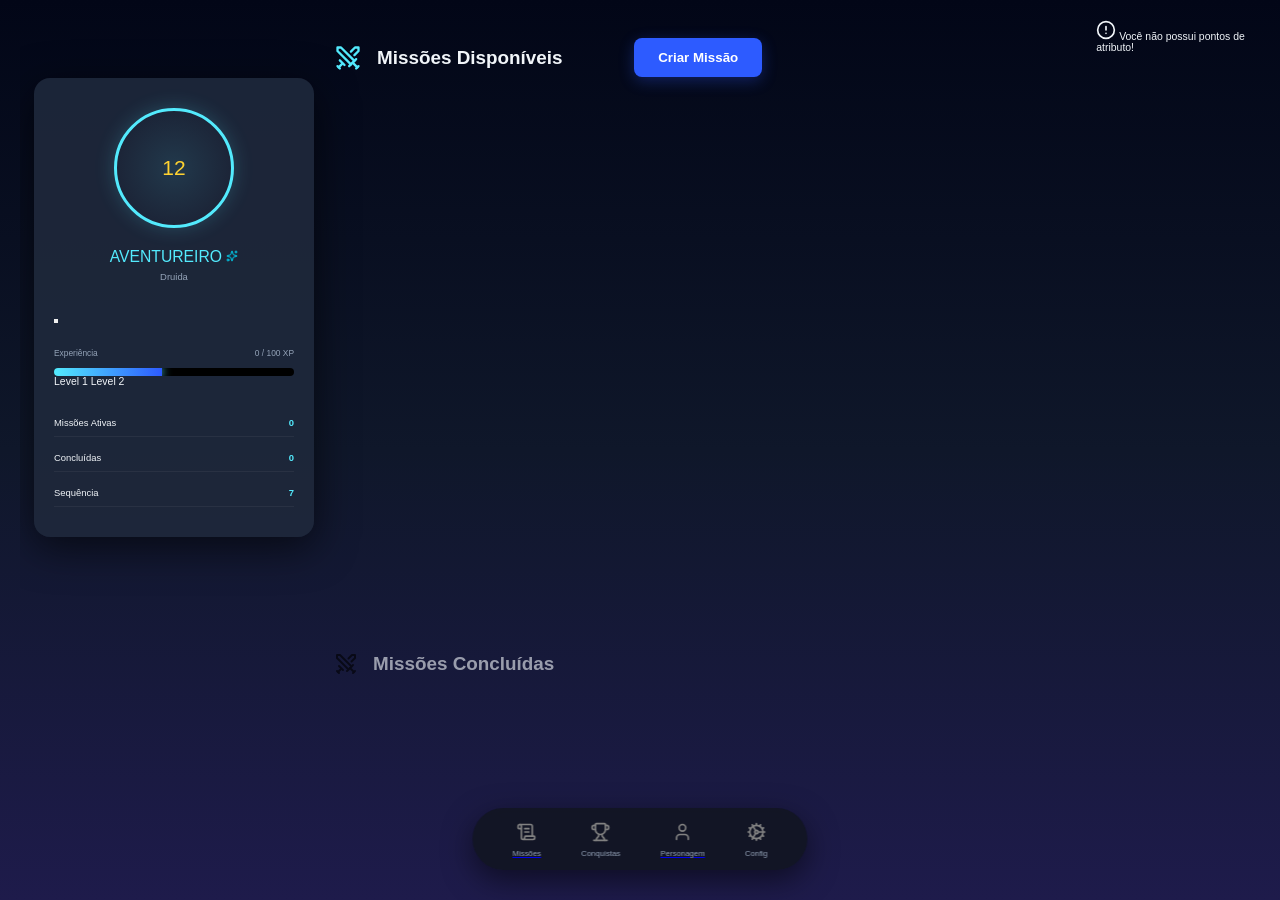
<file: index.html>
<!DOCTYPE html>
<html lang="pt-br" class="darktema">
<head>
    <!--vai carregar o tema escolhido primeiro que tudo -->
    <script>
        (function() {
            const temaSalvo = localStorage.getItem("tema-salvo");
            if (temaSalvo) {
                // Remove qualquer classe de tema e aplica a salva IMEDIATAMENTE
                document.documentElement.classList.remove("darktema", "lighttema");
                document.documentElement.classList.add(temaSalvo);
            }
        })();
    </script>
    <meta charset="UTF-8">
    <meta name="viewport" content="width=device-width, initial-scale=1.0">
    <title>Cultivo do Heroi</title>

    <link rel="stylesheet" href="assets/css/base.css">
    <link rel="stylesheet" href="assets/css/style.css">
    <link rel="stylesheet" href="assets/css/desktop.css">
</head>
<body class="page-transition">
    <div class="container-mobile">

        <!--================
            Seçao do perfil
        =================-->
        <section id="profile-head">
            <div class="profile">
                <div class="conteiner-profile">
                    <div class="circle"> <div class="player-level">12</div> </div>
                    <div class="char-title">
                        <p id="title" class="title-text">Aventureiro <img src="assets/imagens/sparkles.svg" height="12" width="12"></p>
                        <p id="classe" class="classe-text"> Druida</p></div>
                </div>
                <button id="botao-tema" class="mana">
                    <div class="bar1"></div>
                    <div class="bar2"></div>
                    <div class="bar3"></div>
                    <div class="bar4"></div>
                    <div class="bar5"></div>
                </button>
            </div>
            <div class="conteiner-xp">
                <div class="xp-text">
                    <p>Experiência</p>
                    <span class="number-xp">
                        <span id="current-xp" class="current-xp">0</span>
                        <span class="bar">/</span>
                        <span id="xp-required" class="xp-required">100</span>
                        <span>XP</span>
                    </span>
                </div>
                <div class="bar-xp"></div>
                <div class="lvl">
                    <span class="current-lvl">Level 1</span>
                    <span class="next-lvl">Level 2</span>
                </div>
            </div>
            <div class="sequence-quest">
                <div class="active-quest">
                    <p>Missões Ativas</p> <br>
                    <span>3</span>
                </div>
                <div class="quest-completed">
                    <p>Concluídas</p> <br>
                    <span>1</span>
                </div>
                <div class="sequence">
                    <p>Sequência</p> <br>
                    <span>7</span>
                </div>
            </div>
        </section>

        <!--=========================
            Seção da Missoes ativas
        ==========================-->
        <section id="section-missao-ativa" class="section-missao-ativa">
            <div class="current-quest">
                <div class="quest-section">
                    <div class="title-section">
                        <svg xmlns="http://www.w3.org/2000/svg" width="28" height="28" viewBox="0 0 24 24" fill="none" stroke="#53eafd" stroke-width="2" stroke-linecap="round" stroke-linejoin="round" class="lucide lucide-swords-icon lucide-swords"><polyline points="14.5 17.5 3 6 3 3 6 3 17.5 14.5"/><line x1="13" x2="19" y1="19" y2="13"/><line x1="16" x2="20" y1="16" y2="20"/><line x1="19" x2="21" y1="21" y2="19"/><polyline points="14.5 6.5 18 3 21 3 21 6 17.5 9.5"/><line x1="5" x2="9" y1="14" y2="18"/><line x1="7" x2="4" y1="17" y2="20"/><line x1="3" x2="5" y1="19" y2="21"/></svg>
                        <h1> Missões Disponíveis</h1>
                    </div>
                    <div>
                     <button id="form-modal" class="open-modal button-icon" data-modal="modal-1"> <span>Criar Missão</span> </button>
                    </div>
                </div>
                
                <!--==============================
                    Config do Template das missoes
                ===============================-->
                <template id="template-quest">
                    <div class="conteiner-quest">
                        <div class="quest-header">
                            <div class="conteiner-icon"></div>
                            <div class="conteiner-text">
                                <div class="title-quest">
                                    <span class="title-habit">Conquistar a Academia Arcana</span>
                                    <!--  ADICIONE ESTA PARTE NO MENU -->
                                    <div class="quest-actions">
                                        <button class="btn-options" title="Opções">
                                            <img src="assets/imagens/icons-quests/ellipsis-vertical.svg" width="16" height="16">
                                        </button>
                                        <div class="options-menu" style="display: none;">
                                            <button class="menu-item btn-editar"> Editar</button>
                                            <button class="menu-item btn-deletar"> Deletar</button>
                                        </div>
                                    </div>
                                </div>
                            
                                <div class="description-quest">Descrição da missão...</div>
                            
                                <div class="type-title">
                                </div>
                
                                <!-- DIAS DA SEMANA (aparece só para missões semanais) -->
                                <div class="dias-semana-display" style="display: none;">
                                    <p class="progresso-semanal">Progresso Semanal</p>
                                    <div class="barra-progresso-semanal">
                                        <div class="progresso-dias" style="width: 33%"></div>
                                    </div>
                                    <div class="contador-dias">0/0 dias</div>
                                    <div class="dias-marcados">
                                        <!-- O JavaScript vai preencher aqui -->
                                    </div>
                                </div>
                
                                <!-- SUB-QUESTS (aparece só para principais) -->
                                <div class="subquests-display" style="display: none;">
                                    <p class="progresso-subquests">Sub-Missões <span class="contador-subquests">(0/4)</span></p>
                                
                                    <!-- BARRA DE PROGRESSO PARA PRINCIPAIS -->
                                    <div class="barra-progresso-principal">
                                        <div class="progresso-subquests-barra"></div>
                                    </div>
                                    <div class="contador-subquests-barra">0/4 concluídas</div>
                                
                                    <div class="lista-subquests">
                                        <!-- O JavaScript vai preencher aqui -->
                                    </div>
                                </div>
                            </div> 
                        </div> 
                        <div class="quest-footer">
                            <div class="conteiner-type">
                                <div class="rarity-title"><span>Lendario</span></div>
                                <div class="type-title"><span>Principal</span></div>
                            </div>
                            <div class="conteiner-button">
                                <div class="xp-gain">
                                    <svg xmlns="http://www.w3.org/2000/svg" width="16" height="16" fill="#ffd230" class="bi bi-stars"
                                        viewBox="0 0 16 16">
                                        <path
                                            d="M7.657 6.247c.11-.33.576-.33.686 0l.645 1.937a2.89 2.89 0 0 0 1.829 1.828l1.936.645c.33.11.33.576 0 .686l-1.937.645a2.89 2.89 0 0 0-1.828 1.829l-.645 1.936a.361.361 0 0 1-.686 0l-.645-1.937a2.89 2.89 0 0 0-1.828-1.828l-1.937-.645a.361.361 0 0 1 0-.686l1.937-.645a2.89 2.89 0 0 0 1.828-1.828zM3.794 1.148a.217.217 0 0 1 .412 0l.387 1.162c.173.518.579.924 1.097 1.097l1.162.387a.217.217 0 0 1 0 .412l-1.162.387A1.73 1.73 0 0 0 4.593 5.69l-.387 1.162a.217.217 0 0 1-.412 0L3.407 5.69A1.73 1.73 0 0 0 2.31 4.593l-1.162-.387a.217.217 0 0 1 0-.412l1.162-.387A1.73 1.73 0 0 0 3.407 2.31zM10.863.099a.145.145 0 0 1 .274 0l.258.774c.115.346.386.617.732.732l.774.258a.145.145 0 0 1 0 .274l-.774.258a1.16 1.16 0 0 0-.732.732l-.258.774a.145.145 0 0 1-.274 0l-.258-.774a1.16 1.16 0 0 0-.732-.732L9.1 2.137a.145.145 0 0 1 0-.274l.774-.258c.346-.115.617-.386.732-.732z" />
                                    </svg>
                                    <span class="xp-number">+ 500</span>
                                </div>
                                <button class="quest-concluida"></button>
                            </div>
                        </div>
                    </div>
                </template>
                
            </div>

        </section>

        <!--=========================
            Seção da Missoes concluidas
        ==========================-->
         <section id="section-missao-concluida" class="section-missao-concluida">
             <div class="current-quest">
                <div class="quest-section">
                    <div class="title-section">
                        <img src="assets/imagens/swords.svg" alt="">
                        <h1> Missões Concluídas</h1>
                    </div>
                </div>
                     </div>
         </section>

         
        <!--=============
                MENU
        ==============-->
        <nav class="menu">
            <div>
                <a href="index.html"><button id="pag-quest" class=" pag-icon"><img src="assets/imagens/icons-menu/scroll-text.svg" height="24" width="24">Missões</button></a>
            </div>
            <div >
                <button id="pag-conquistas" class=" pag-icon"><img src="assets/imagens/icons-menu/trophy.svg" height="24" width="24">Conquistas</button>
            </div>
            <div>
                <a href="personagem.html"><button id="pag-personagem" class=" pag-icon"><img src="assets/imagens/icons-menu/user.svg" height="24" width="24">Personagem</button></a>
            </div>
            <div> 
                <button id="pag-config" class=" pag-icon"><img src="assets/imagens/icons-menu/cog.svg" height="24" width="24">Config</button>
            </div>
        </nav>
        

        
        <!--========================
         Modal da criação de missoes
        =========================-->
        <dialog id="modal-1" class="modal">
            <div class="new-quest">
                <h1>Nova Missão</h1>
                <button  class="close-modal" data-close="modal-1"></button>
            </div>
        
            <form method="post" class="form">
                <!-- TÍTULO E DESCRIÇÃO -->
                <label>
                    <p>Título da Missão</p>
                    <input type="text" id="titulo" name="titulo" placeholder="Ex: Treinar na Academia" required>
                </label>
        
                <label>
                    <p>Descrição</p>
                    <textarea id="titulo" name="descricao" placeholder="Detalhe sua Missão"></textarea>
                </label>
        
                <!-- CATEGORIA -->
                <div class="categoria-group">
                    <p>Categoria</p>
                    <div class="tipo-options">
                        <label class="tipo-card">
                            <input type="radio" id="diaria" name="tipo" value="Diaria" checked>
                            <span class="card-content">Diária</span>
                        </label>
                        <label class="tipo-card">
                            <input type="radio" id="semanal" name="tipo" value="Semanal">
                            <span class="card-content">Semanal</span>
                        </label>
                        <label class="tipo-card">
                            <input type="radio" id="principal" name="tipo" value="Principal">
                            <span class="card-content">Principal</span>
                        </label>
                    </div>
                </div>
        
                <!-- SISTEMA DE DIFICULDADE (MANTENDO O MEU CSS (POR ENQUANTO)) -->
                <div class="categoria-group dificuldade-group">
                    <p>Nível de Desafio</p>
                    <div class="tipo-options">
        
                        <label class="tipo-card">
                            <input type="radio" name="dificuldade" value="novato" checked>
                            <span class="card-content">
                                <strong>Casual </strong>
                                <small>Faltas: 3/semana</small>
                            </span>
                        </label>
        
                        <label class="tipo-card">
                            <input type="radio" name="dificuldade" value="expert">
                            <span class="card-content">
                                <strong>Focado</strong>
                                <small>Faltas: 1/semana</small>
                            </span>
                        </label>
        
                        <label class="tipo-card">
                            <input type="radio" name="dificuldade" value="mestre">
                            <span class="card-content">
                                <strong>Intenso</strong>
                                <small>Faltas: 0/semana</small>
                            </span>
                        </label>
                    </div>
                </div>
        
                <!-- DIAS DA SEMANA (APARECE SÓ PARA SEMANAL) -->
                <div class="categoria-group dias-semana-group" style="display: none;">
                    <p>Dias da Semana</p>
                    <div class="dias-options">
                        <label class="dia-checkbox">
                            <input type="checkbox" name="dias" value="seg">
                            <span class="dia-label">Seg</span>
                        </label>
                        <label class="dia-checkbox">
                            <input type="checkbox" name="dias" value="ter">
                            <span class="dia-label">Ter</span>
                        </label>
                        <label class="dia-checkbox">
                            <input type="checkbox" name="dias" value="qua">
                            <span class="dia-label">Qua</span>
                        </label>
                        <label class="dia-checkbox">
                            <input type="checkbox" name="dias" value="qui">
                            <span class="dia-label">Qui</span>
                        </label>
                        <label class="dia-checkbox">
                            <input type="checkbox" name="dias" value="sex">
                            <span class="dia-label">Sex</span>
                        </label>
                        <label class="dia-checkbox">
                            <input type="checkbox" name="dias" value="sab">
                            <span class="dia-label">Sáb</span>
                        </label>
                        <label class="dia-checkbox">
                            <input type="checkbox" name="dias" value="dom">
                            <span class="dia-label">Dom</span>
                        </label>
                    </div>
                </div>
        
                <!-- SUB-QUESTS (APARECE SÓ PARA PRINCIPAL) -->
                <div class="categoria-group subquests-group" style="display: none;">
                    <p>Sub-Missões</p>

                     <!--MODO DE CONCLUSÃO -->
                    <div class="modo-subquests-group">
                        <p>Modo de Conclusão</p>
                        <div class="modo-options">
                            <label class="modo-option">
                                <input type="radio" name="modoSubquests" value="livre" checked>
                                <span class="modo-label">
                                    <strong>Livre</strong>
                                    <small>Concluir sub-missões em qualquer ordem</small>
                                </span>
                            </label>
                            <label class="modo-option">
                                <input type="radio" name="modoSubquests" value="sequencial">
                                <span class="modo-label">
                                    <strong>Sequencial</strong>
                                    <small>Precisa concluir na ordem criada</small>
                                </span>
                            </label>
                        </div>
                    </div>
                    <div class="subquests-list">
                        <!-- ÁREA DINÂMICA - JS VAI ADICIONAR AQUI -->
                    </div>
                    <button type="button" class="add-subquest">+ Adicionar Sub-Missão</button>
                </div>
        
                <button type="submit" name="criar-missao">Criar Missão</button>
            </form>
        </dialog>


    </div><!-- Fim do conteiner Mobile-->

     <!--============================
        AVISOS E MENSAGENS DE ERROS
    ================================-->
    <div id="custom-alert" class="alerta-toast">
        <div class="alerta-content">
            <svg xmlns="http://www.w3.org/2000/svg" width="20" height="20" viewBox="0 0 24 24" fill="none"
                stroke="currentColor" stroke-width="2" stroke-linecap="round" stroke-linejoin="round">
                <circle cx="12" cy="12" r="10" />
                <line x1="12" y1="8" x2="12" y2="12" />
                <line x1="12" y1="16" x2="12.01" y2="16" />
            </svg>
            <span id="alerta-mensagem">Você não possui pontos de atributo!</span>
        </div>
        <div class="alerta-progresso"></div>
    </div>

    <!-- JAVA SCRIPT-->
    <script src="assets/js/jogador.js"></script>    
    <script src="assets/js/script.js"></script>
    <script src="assets/js/ui.js"></script>
    <script src="assets/js/pageTransition.js"></script>
</body>
</html>
</file>
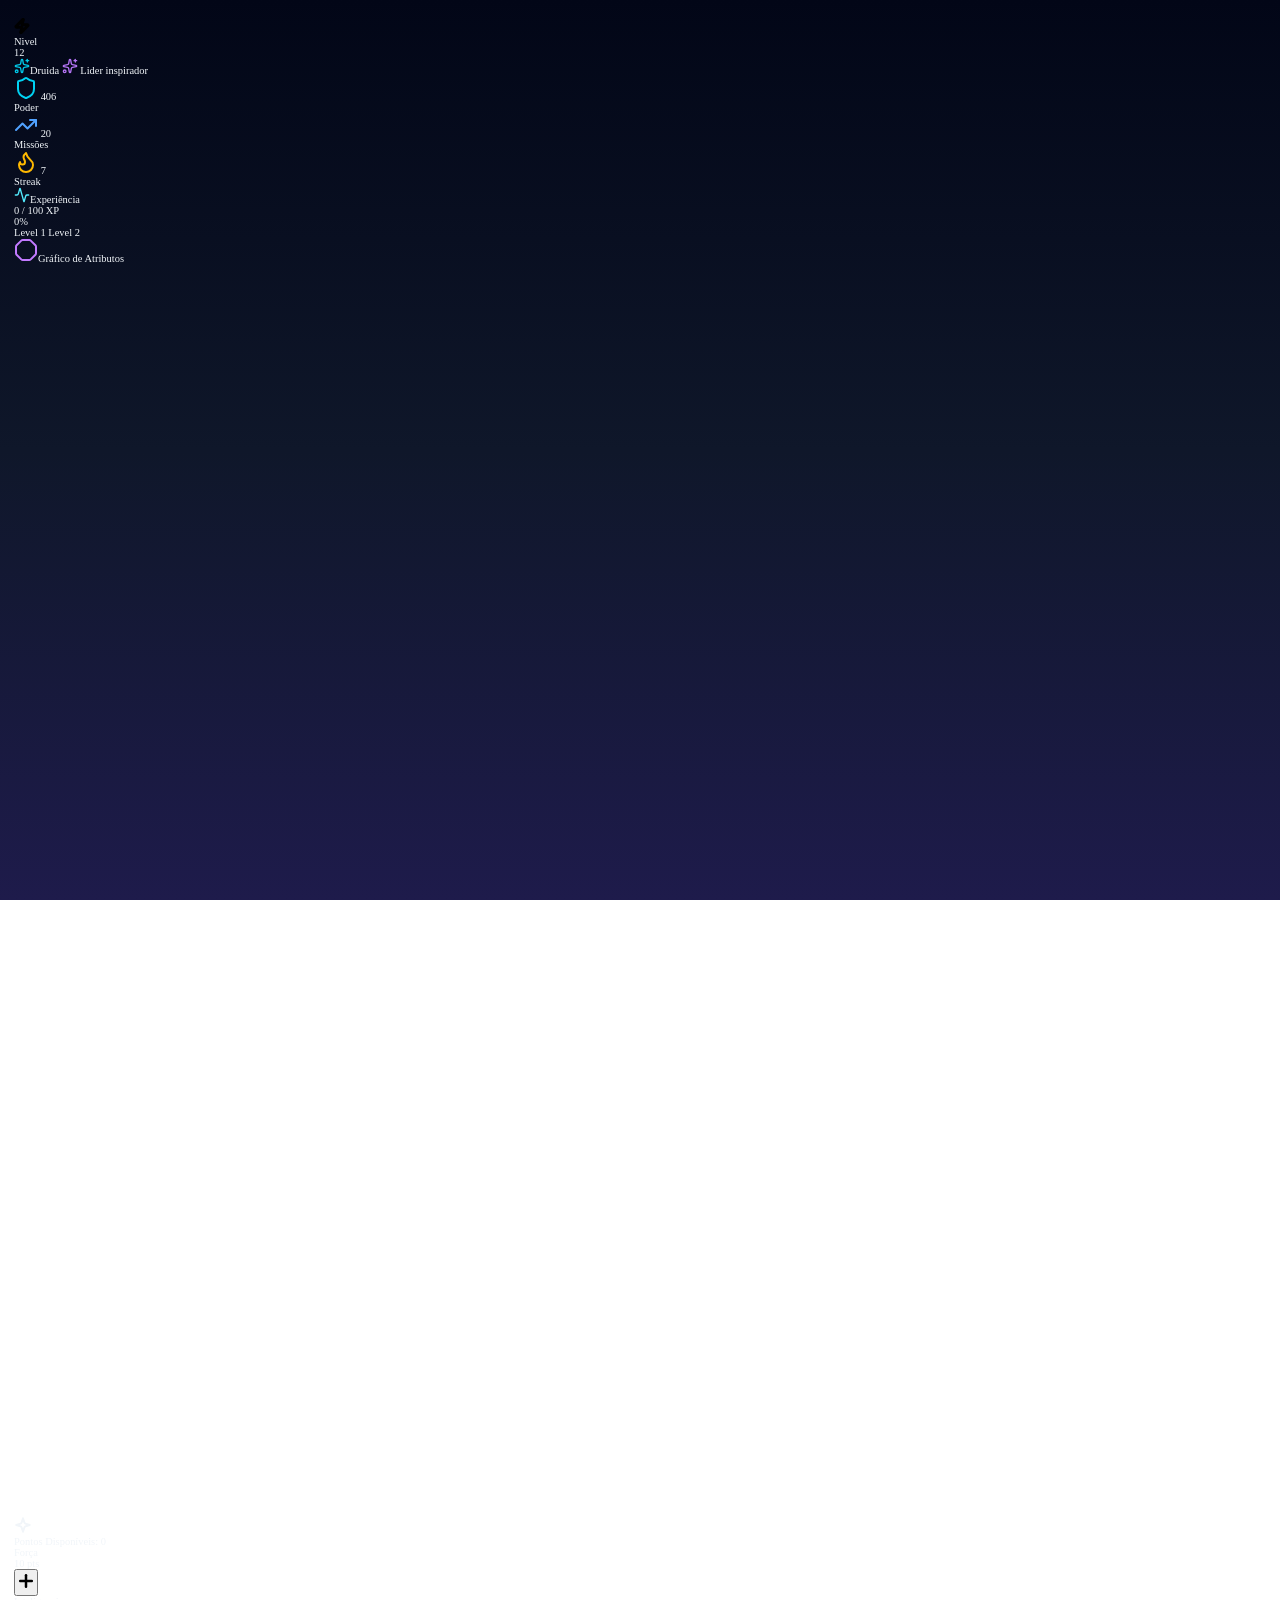
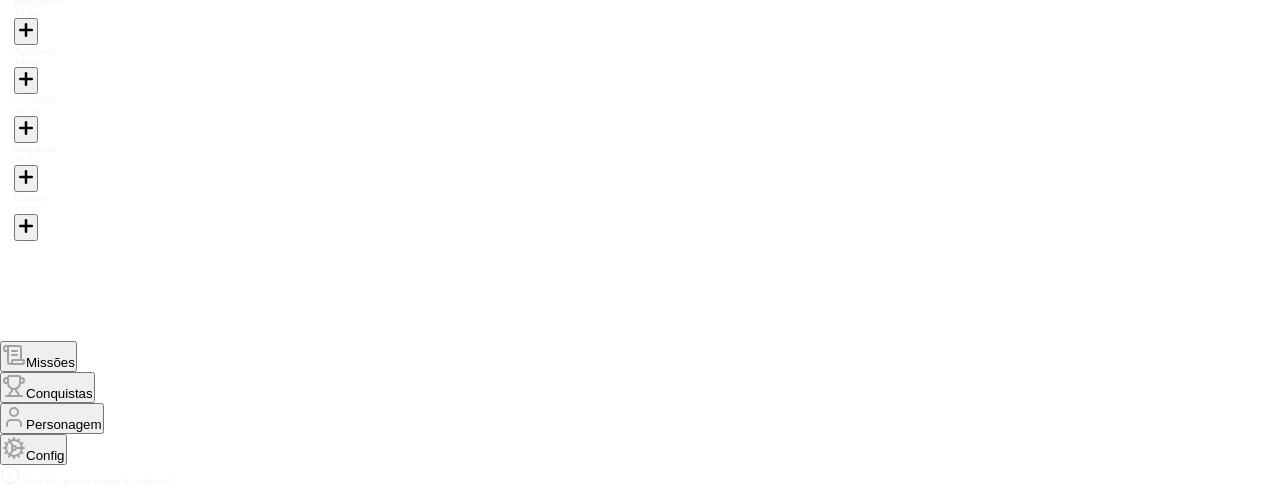
<file: personagem.html>
<!DOCTYPE html>
<html lang="pt-br" class="darktema">

<head>
    <meta charset="UTF-8">
    <meta name="viewport" content="width=device-width, initial-scale=1.0">
    <title>Personagem</title>

    <link rel="stylesheet" href="assets/css/base.css">
    <link rel="stylesheet" href="assets/css/personagem.css">
</head>

<body class="page-transition">
    <div class="container-mobile">

        <!--================
          Seçao do perfil
        =================-->
        <section id="profile" class="conteiner-profile">
            <div class="profile">
                <div class="circle-profile"></div>
                <div class="lvl-profile">
                    <img src="assets/imagens/icons-global/zap.svg">
                    <div>
                        <p>Nivel</p>
                        <p>12</p>
                    </div>
                </div>

            </div>

            <div class="title">
                <span class="classe"><img src="assets/imagens/stars-icon-personagem/sparkles (1).svg">Druida <img
                        src="assets/imagens/stars-icon-personagem/sparkles (2).svg" alt=""> </span>
                <span class="conquista-ativa">Lider inspirador</span>

            </div>

            <div class="dashboard">
                <div class="poder">
                    <img src="assets/imagens/icons-global/shield-azul.svg">
                    <span class="poder-atual">406</span>
                    <p>Poder</p>

                </div>

                <div class="num-missoe-concluidas">
                    <img src="assets/imagens/icons-global/trending-up.svg">
                    <span class="concluidas">20</span>
                    <p>Missões</p>
                </div>

                <div class="streak">
                    <img src="assets/imagens/icons-global/flame.svg" alt="">
                    <span class="maior-streak">7</span>
                    <p>Streak</p>

                </div>
            </div>

            <div class="conteiner-xp">
                <div class="xp-text">
                    <p><img src="assets/imagens/icons-global/activity.svg">Experiência</p>
                    <span class="number-xp">
                        <span id="current-xp" class="current-xp">0</span>
                        <span class="bar">/</span>
                        <span id="xp-required" class="xp-required">100</span>
                        <span>XP</span>
                    </span>
                </div>
                <div class="bar-xp"> <span class="porcentagem">0%</span></div>
                <div class="lvl">
                    <span class="current-lvl">Level 1</span>
                    <span class="next-lvl">Level 2</span>
                </div>
            </div>
        </section>


        <!--=================
          Seçao do Atributos
        ==================-->
        <section class="conteiner-atributos ">
            <div class="title-atributos">
                <p><img src="assets/imagens/icons-global/octagon.svg">Gráfico de Atributos</p>
            </div>

            <div class="dashboard-atributos">
                <canvas id="meuRadar"></canvas>
            </div>
            <div class="pontos-disponiveis">
                <div class="sp-icon">
                    <svg xmlns="http://www.w3.org/2000/svg" width="18" height="18" viewBox="0 0 24 24" fill="none"
                        stroke="currentColor" stroke-width="2.5" stroke-linecap="round" stroke-linejoin="round">
                        <path
                            d="m12 3-1.912 5.813a2 2 0 0 1-1.275 1.275L3 12l5.813 1.912a2 2 0 0 1 1.275 1.275L12 21l1.912-5.813a2 2 0 0 1 1.275-1.275L21 12l-5.813-1.912a2 2 0 0 1-1.275-1.275L12 3Z" />
                    </svg>
                </div>
                <p>Pontos Disponíveis: <span id="disponivel-sp">0</span></p>
            </div>

            <div class="atributos">
            </div>
            <div class="atributos">
                <div class="card-atributos">
                    <div class="icon-forca"></div>
                    <div class="texto-forca">
                        <p>Força</p>
                        <span class="number-forca">66 pts</span>
                    </div>
                    <button class="btn-add-status" data-stat="forca">
                        <svg xmlns="http://www.w3.org/2000/svg" width="20" height="20" viewBox="0 0 24 24" fill="none"
                            stroke="currentColor" stroke-width="3" stroke-linecap="round" stroke-linejoin="round">
                            <line x1="12" y1="5" x2="12" y2="19"></line>
                            <line x1="5" y1="12" x2="19" y2="12"></line>
                        </svg>
                    </button>
                </div>

                <div class="card-atributos">
                    <div class="icon-inteligencia"></div>
                    <div class="texto-inteligencia">
                        <p>Inteligencia</p>
                        <span class="number-inteligencia">65 pts</span>
                    </div>
                    <button class="btn-add-status" data-stat="inteligencia">
                        <svg xmlns="http://www.w3.org/2000/svg" width="20" height="20" viewBox="0 0 24 24" fill="none"
                            stroke="currentColor" stroke-width="3" stroke-linecap="round" stroke-linejoin="round">
                            <line x1="12" y1="5" x2="12" y2="19"></line>
                            <line x1="5" y1="12" x2="19" y2="12"></line>
                        </svg>
                    </button>
                </div>

                <div class="card-atributos">
                    <div class="icon-agilidade"></div>
                    <div class="texto-agilidade">
                        <p>Agilidade</p>
                        <span class="number-agilidade">71 pts</span>
                    </div>
                    <button class="btn-add-status" data-stat="agilidade">
                        <svg xmlns="http://www.w3.org/2000/svg" width="20" height="20" viewBox="0 0 24 24" fill="none"
                            stroke="currentColor" stroke-width="3" stroke-linecap="round" stroke-linejoin="round">
                            <line x1="12" y1="5" x2="12" y2="19"></line>
                            <line x1="5" y1="12" x2="19" y2="12"></line>
                        </svg>
                    </button>
                </div>

                <div class="card-atributos">
                    <div class="icon-vitalidade"></div>
                    <div class="texto-vitalidade">
                        <p>Vitalidade</p>
                        <span class="number-vitalidade">64 pts</span>
                    </div>
                    <button class="btn-add-status" data-stat="vitalidade">
                        <svg xmlns="http://www.w3.org/2000/svg" width="20" height="20" viewBox="0 0 24 24" fill="none"
                            stroke="currentColor" stroke-width="3" stroke-linecap="round" stroke-linejoin="round">
                            <line x1="12" y1="5" x2="12" y2="19"></line>
                            <line x1="5" y1="12" x2="19" y2="12"></line>
                        </svg>
                    </button>
                </div>

                <div class="card-atributos">
                    <div class="icon-sabedoria"></div>
                    <div class="texto-sabedoria">
                        <p>Sabedoria</p>
                        <span class="number-sabedoria">66 pts</span>
                    </div>
                    <button class="btn-add-status" data-stat="sabedoria">
                        <svg xmlns="http://www.w3.org/2000/svg" width="20" height="20" viewBox="0 0 24 24" fill="none"
                            stroke="currentColor" stroke-width="3" stroke-linecap="round" stroke-linejoin="round">
                            <line x1="12" y1="5" x2="12" y2="19"></line>
                            <line x1="5" y1="12" x2="19" y2="12"></line>
                        </svg>
                    </button>
                </div>

                <div class="card-atributos">
                    <div class="icon-carisma"></div>
                    <div class="texto-carisma">
                        <p>Carisma</p>
                        <span class="number-carisma">74 pts</span>
                    </div>
                    <button class="btn-add-status" data-stat="carisma">
                        <svg xmlns="http://www.w3.org/2000/svg" width="20" height="20" viewBox="0 0 24 24" fill="none"
                            stroke="currentColor" stroke-width="3" stroke-linecap="round" stroke-linejoin="round">
                            <line x1="12" y1="5" x2="12" y2="19"></line>
                            <line x1="5" y1="12" x2="19" y2="12"></line>
                        </svg>
                    </button>
                </div>
            </div>

    </div>
    </section>

    <section class="conquistas-obtidas">
        <div class="title-conquista">

        </div>

        <div class="grid-conquista">

        </div>
    </section>





    <!--=============
        MENU
    ==============-->
    <nav class="menu">
        <div>
            <a href="index.html"><button id="pag-quest" class=" pag-icon"><img
                        src="assets/imagens/icons-menu/scroll-text.svg" height="24" width="24">Missões</button></a>
        </div>
        <div>
            <button id="pag-conquistas" class=" pag-icon"><img src="assets/imagens/icons-menu/trophy.svg" height="24"
                    width="24">Conquistas</button>
        </div>
        <div>
            <a href="personagem.html"><button id="pag-personagem" class=" pag-icon"><img
                        src="assets/imagens/icons-menu/user.svg" height="24" width="24">Personagem</button></a>
        </div>
        <div>
            <button id="pag-config" class=" pag-icon"><img src="assets/imagens/icons-menu/cog.svg" height="24"
                    width="24">Config</button>
        </div>
    </nav>
    </div>


    <!--============================
        AVISOS E MENSAGENS DE ERROS
    ================================-->
    <div id="custom-alert" class="alerta-toast">
        <div class="alerta-content">
            <svg xmlns="http://www.w3.org/2000/svg" width="20" height="20" viewBox="0 0 24 24" fill="none"
                stroke="currentColor" stroke-width="2" stroke-linecap="round" stroke-linejoin="round">
                <circle cx="12" cy="12" r="10" />
                <line x1="12" y1="8" x2="12" y2="12" />
                <line x1="12" y1="16" x2="12.01" y2="16" />
            </svg>
            <span id="alerta-mensagem">Você não possui pontos de atributo!</span>
        </div>
        <div class="alerta-progresso"></div>
    </div>

    <!-- JAVA SCRIPT-->
    <script src="assets/js/jogador.js"></script>
    <script src="assets/js/script.js"></script>
    <script src="assets/js/ui.js"></script>
    <script src="assets/js/chart.js"></script>
    <script src="assets/js/grafico.js"></script>
    <script src="assets/js/pageTransition.js"></script>

</body>

</html>
</file>
<file: assets/css/base.css>
:root.lighttema {
    --bg-body: linear-gradient(135deg, #F8FAFC 0%, #F1F5F9 50%, #EEF2FF 100%);    --text-primary: #1e293b;
}
:root.darktema {
    --bg-body: linear-gradient(180deg, #020617 0%, #0F172A 50%, #1E1B4B 100%);    --text-primary: #ffffff;
}


/* RESET E CONFIGURAÇÕES GLOBAIS */
* {
    margin: 0;
    padding: 0;
    box-sizing: border-box;
    
}
html, body {
    height: 100%; /* VAI COBRIR TODA A TELA */
}

.container-mobile {
    width: 100%;
    padding: 18px 14px;
    overflow-x: hidden;
    max-width: 100vw;
    
    /*  Garante que filhos respeitem limites */
    box-sizing: border-box;

    padding-bottom: 100px;
}

body {
    background: var(--bg-body);
    color: var(--text-primary);
    transition: background-color 0.3s, color 0.3s;
    

    background-attachment: fixed;
    
    /*  Bloqueia scroll lateral */
    overflow-x: hidden;
    width: 100%;
    position: relative;


}

body, .conteiner-quest, .modal, .menu {
    transition: background 0.2s ease, color 0.3s ease, border-color 0.3s ease;
}
</file>
<file: assets/css/style.css>
/* Variáveis para o TEMA CLARO */
:root.lighttema {
    /* Backgrounds Principais */
    --bg-container: #ffffff;
    --bg-card: rgba(255, 255, 255, 0.95);
    --bg-card-gradient: linear-gradient(180deg, #ffffff 0%, #F1F5F9 100%);
    --bg-modal: #ffffff;
    --bg-input: #F8FAFC;
    --bg-menu: rgba(255, 255, 255, 0.95);

    /* Subquests e Grupos */
    --bg-subquest: #F8FAFC;
    --border-subquest: 1px solid #E2E8F0;
    --bg-item-display: #ffffff;

    /* Cores de Texto */
    --text-primary: #1E293B;
    /* slate-800 */
    --text-secondary: #475569;
    /* slate-600 */
    --text-muted: #94A3B8;
    /* slate-400 */
    --accent-color: #0891B2;
    /* cyan-600 */

    /* Raridades e Status */
    --color-common: #64748B;
    --color-rare: #2563EB;
    --color-epic: #9333EA;
    --color-legendary: #D97706;
    --color-success: #22C55E;

    /* Efeitos */
    --shadow-card: 0 10px 15px -3px rgba(0, 0, 0, 0.1), 0 4px 6px -4px rgba(0, 0, 0, 0.05);
    --border-default: 1px solid #E2E8F0;

    /*mensagem erro*/
    --bg-alerta-erro: #FEE2E2;
    --border-alerta-erro: #EF4444;
    --text-alerta-erro: #991B1B;
}


/* Variáveis para o TEMA ESCURO (padrão atual) */
:root.darktema {
    /* Backgrounds Principais - Inspirado no Guia */
    --bg-container: #0F172A;
    /* slate-900 */

    /* Gradiente dos Cards (slate-800/90 para slate-900/90) */
    --bg-card: rgba(30, 41, 59, 0.9);
    --bg-card-gradient: linear-gradient(135deg, rgba(30, 41, 59, 0.9) 0%, rgba(15, 23, 42, 0.9) 100%);

    --bg-modal: linear-gradient(135deg, #1E293B 0%, #0F172A 100%);
    --bg-input: #020617;
    /* slate-950 */
    --bg-menu: rgba(15, 23, 42, 0.95);
    /* slate-900/95 */

    /* Subquests e Elementos de Interface */
    --bg-subquest: rgba(15, 23, 42, 0.5);
    /* slate-900/50 */
    --borde-subquest: 1px solid rgba(51, 65, 85, 0.5);
    /* slate-700/50 */
    --bg-item-display: rgba(30, 41, 59, 0.5);
    /* slate-800/50 */

    /* Cores de Texto (Mais claras para contraste no escuro) */
    --text-primary: #F1F5F9;
    /* slate-100 */
    --text-secondary: #94A3B8;
    /* slate-400 */
    --text-muted: #64748B;
    /* slate-500 */
    --accent-color: #22D3EE;
    /* cyan-400 */

    /* Raridades (Cores vibrantes para brilho) */
    --color-common: #94A3B8;
    --color-rare: #60A5FA;
    --color-epic: #C084FC;
    --color-legendary: #FBBF24;
    --color-success: #4ADE80;

    /* Efeitos de Glow e Bordas */
    --border-default: 1px solid rgba(6, 182, 212, 0.2);
    /* cyan-500/20 */
    --shadow-card: 0 10px 25px -1px rgba(0, 0, 0, 0.5), 0 0 10px rgba(6, 182, 212, 0.1);

    /*mensagem erro*/
    --bg-alerta-erro: rgba(2, 6, 23, 0.95);
    /* Slate-950 com transparência */
    --border-alerta-erro: var(--color-legendary);
    /* Laranja Lendário para aviso */
    --text-alerta-erro: var(--text-primary);
    /* Texto esbranquiçado */
    --shadow-alerta: 0 0 20px rgba(251, 191, 36, 0.2);
}


html {
    font-size: 65.5%;
    /*10px = 1 rem*/
}

@media (max-width: 768px) {

    /* ==========================
     MENU INFERIOR MOBILE
    ========================== */
    .menu {
        position: fixed;
        bottom: 14px;
        left: 50%;
        transform: translateX(-50%);
        width: calc(100% - 28px);
        height: 70px;
        display: flex;
        justify-content: space-between;
        align-items: center;
        padding: 8px;
        border: 1px solid #115575;
        border-radius: 12px;
        background: var(--bg-menu);
        /* Variável aplicada */
        box-shadow: var(--shadow-card);
        /* Variável aplicada */
        box-sizing: border-box;
        z-index: 100;
    }

    .menu a,
    .menu a:visited {
        color: var(--text-primary);
        text-decoration: none;
    }

    .menu>div {
        flex: 1;
        display: flex;
        justify-content: center;
    }

    .menu button {
        display: flex;
        flex-direction: column;
        align-items: center;
        justify-content: center;
        gap: 4px;
        border: none;
        background: none;
        color: var(--text-primary);
        /* Variável aplicada */
        font-size: 1.2rem;
        font-weight: 500;
        border-radius: 10px;
        padding: 6px 10px;
        width: 80px;
        height: 60px;
        transition: all 0.25s ease;
    }

    /* ÍCONES */
    .menu button img {
        width: 24px;
        height: 24px;
        filter: brightness(0.9) invert(0.1);
        transition: all 0.25s ease;
    }

    /* ===== ESTADOS DE INTERAÇÃO ===== */
    .menu button:hover {
        background-color: rgba(45, 70, 110, 0.5);
        box-shadow: 0 0 6px rgba(90, 150, 255, 0.3);
        transform: none;
        /* remove o movimento */
    }

    .menu button:active {
        background-color: #1a3b58;
        box-shadow: inset 0 0 6px rgba(80, 150, 255, 0.5);
        transform: none;
    }

    /* ===== BOTÃO ATIVO (PÁGINA ATUAL) ===== */
    .menu button.active {
        background-color: #193a63;
        color: #6fb1ff;
        box-shadow: 0 0 8px rgba(80, 150, 255, 0.5);
    }



    /*=====================================
        SEÇÃO DO PERFIL
=======================================*/


    /*=================
          PROFILE 
    ===================*/

    .profile {
        width: 100%;
        display: flex;
        align-items: center;
        justify-content: space-between;
        padding: 2rem 0;
    }

    .conteiner-profile {
        display: flex;
        align-items: center;
        gap: 2rem;
    }

    .circle {
        width: 6.4rem;
        height: 6.4rem;
        border: 2px solid #15839e;
        border-radius: 50%;
        background-color: var(--bg-container);
        /* Variável aplicada */
        position: relative;
        justify-content: center;
        align-items: center;
        background-image: url(../imagens/crown.png);
        background-repeat: no-repeat;
        background-position: center;
        background-size: 50%;
    }

    .player-level {
        width: 2.8rem;
        height: 2.8rem;
        border-radius: 50%;
        background-color: #f09400;
        border: 1px solid rgb(255, 255, 255);
        display: flex;
        justify-content: center;
        align-items: center;
        transform: translate(42px, 40px);
    }


    .classe-text,
    .title-text {
        color: var(--text-primary);
        /* Variável aplicada */
    }

    .title-text {
        font-size: 16px;
    }

    .classe-text {
        font-size: 14px;
    }

    .mana {
        display: flex;
        width: auto;
    }

    .bar1,
    .bar2,
    .bar3,
    .bar4,
    .bar5 {
        border-radius: 15px;
        height: 25px;
        width: 5px;
        background: linear-gradient(to bottom, #ed39a5 10%, #d946c5 50%, #b549fa 90%);
        margin-right: 3px;
    }

    .bar5 {
        margin-right: 0;
        opacity: 35%;
    }

    /*=================
      FIM DO PROFILE 
    ===================*/


    /*=================
      CONTEINER DO XP 
    ===================*/

    .conteiner-xp {
        width: auto;
        height: 115px;
        border: 2px solid #0d3c54;
        border-radius: 15px;
        background-color: var(--bg-container);
        /* Variável aplicada */
        padding: 1.6rem;
    }

    .xp-text {
        display: flex;
        justify-content: space-between;
        margin-bottom: 8px;
    }

    .xp-text p {
        font-size: 14px;
        color: #53eafd;
    }

    .number-xp {
        font-size: 12px;
        color: #90a1b9;
    }

    .bar-xp {
        width: 100%;
        height: 3rem;
        border: 1px solid #16415b;
        border-radius: 20px;
        background-color: var(--bg-input);


        position: relative;
        overflow: hidden;
    }

    .lvl {
        display: flex;
        justify-content: space-between;
        margin-top: 8px;
    }

    .lvl span {
        font-size: 12px;
    }

    .current-lvl {
        color: #90a1b9;
    }

    .next-lvl {
        color: #ffb900;
    }

    /* Partículas menores e mais brilhantes */
    .xp-particle {
        position: fixed;
        width: 3px;
        /* Tamanho reduzido conforme solicitado */
        height: 3px;
        border-radius: 50%;
        pointer-events: none;
        z-index: 10000;
    }

    /* Mensagem de XP flutuante (Toast customizado) */
    .xp-popup {
        position: fixed;
        font-family: 'Rajdhani', sans-serif;
        font-weight: 800;
        font-size: 2.2rem;
        pointer-events: none;
        z-index: 10001;
        animation: xpPopupAnim 1.2s ease-out forwards;
    }

    @keyframes xpPopupAnim {
        0% {
            transform: translateY(0);
            opacity: 0;
        }

        20% {
            opacity: 1;
        }

        100% {
            transform: translateY(-50px);
            opacity: 0;
        }
    }

    /* Suavidade na barra de XP */
    .bar-xp-progresso {
        transition: width 0.8s cubic-bezier(0.22, 1, 0.36, 1) !important;
    }

    /*=================
      FIM DO CONTEINER DO XP 
    ===================*/

    /*======================
      SEQUENCIA DE MISSOES 
    ========================*/
    .sequence-quest {
        display: grid;
        grid-template-columns: repeat(3, 1fr);
        gap: 1rem;
        width: 100%;
        margin: 2.4rem 0;
    }

    .active-quest p,
    .quest-completed p,
    .sequence p {
        font-size: 10px;
    }

    .active-quest span,
    .quest-completed span,
    .sequence span {
        font-size: 16px;
    }

    .active-quest {
        height: 6rem;
        width: 9.8rem;
        border: 2px solid #0c3951;
        border-radius: 10px;
        color: #00d3f3;
        padding: 12px;
    }

    .quest-completed {
        height: 6rem;
        width: 9.8rem;
        border: 2px solid #31235a;
        border-radius: 10px;
        color: #c27aff;
        padding: 12px;
    }

    .sequence {
        height: 6rem;
        width: 9.8rem;
        border: 2px solid #ad8411;
        border-radius: 10px;
        color: #ad8411;
        padding: 12px;
    }

    .active-quest,
    .quest-completed,
    .sequence {
        background: var(--bg-card-gradient);
        /* Variável aplicada */
        box-shadow: var(--shadow-card);
        /* Variável aplicada */
    }

    /*=====================================
    FIM DA SEÇÃO DO PERFIL
=======================================*/


    /*=====================================
              SEÇÃO DAS MISSOES
=======================================*/

    .title-section {
        display: flex;
        color: #53eafd;
        gap: 1rem;
        align-items: center;
    }

    .title-section h1 {
        font-size: 16px;
    }

    .button-icon {
        display: flex;
        width: 10rem;
        height: 3rem;
        justify-content: center;
        align-items: center;
        border: none;
        border-radius: 10px;
        background: #00ACE1;
        background: linear-gradient(120deg, rgba(0, 172, 225, 1) 0%, rgba(0, 107, 248, 1) 100%);
    }

    .button-icon span {
        color: white;
    }

    /*=============================
    Estilo do conteiner das missoes
    ===============================*/
    .conteiner-quest {
        width: 100%;
        min-height: 115px;
        height: auto;
        background: var(--bg-card-gradient);
        /* Variável aplicada */
        border: 1px solid #eb8000;
        border-bottom: 0;
        border-radius: 15px;
        box-shadow: var(--shadow-card);
        /* Variável aplicada */
        margin: 20px 0;
        padding: 14px;
    }

    .conteiner-text {
        width: 100%;
    }

    .quest-header {
        display: flex;
        width: 100%;
        gap: 1rem;
        align-items: flex-start;
        margin-bottom: 14px;
    }

    .conteiner-icon {
        width: 4rem;
        height: 4rem;
        flex-shrink: 0;
        flex-grow: 0;
        border-radius: 15px;
        background: #FE9A00;
        box-shadow: 0 8px 15px -3px rgb(255 185 0 / 0.3), 0 4px 6px -4px rgb(255 185 0 / 0.3);
        background-image: url(../imagens/icons-quests/crown.svg);
        background-repeat: no-repeat;
        background-position: center;
        background-size: 20px 20px;
    }

    .title-quest,
    .quest-section {
        display: flex;
        justify-content: space-between;
        margin-bottom: 8px;
    }

    .title-habit {
        font-size: 16px;
        color: var(--text-primary);
        line-height: 1.3;
    }

    .description-quest {
        font-size: 14px;
        color: #90a1b9;
        margin-top: 4px;
        line-height: 1.4;

    }

    .quest-footer {
        display: flex;
        justify-content: space-between;
        align-items: center;
    }

    .conteiner-type {
        display: flex;
        align-items: center;
        gap: 5px;
        font-size: 12px;
        color: white;
    }

    .conteiner-button {
        display: flex;
        align-items: center;
        gap: 5px;
        font-size: 14px;
        color: #fe9a00;
    }

    .quest-concluida {
        width: 3rem;
        height: 3rem;
        border: none;
        border-radius: 10px;
        display: flex;
        justify-content: center;
        align-items: center;

        /*  ícone e gradiente */
        background-image:
            url("../imagens/icons-quests/check.svg"),
            linear-gradient(120deg, rgba(0, 172, 225, 1) 0%, rgba(0, 107, 248, 1) 100%);

        /* Ajustes */
        background-repeat: no-repeat, no-repeat;
        background-position: center, center;
        background-size: 24px 24px, cover;

        box-shadow: 0 8px 15px -3px rgb(0 127 245 / 0.3),
            0 4px 6px -4px rgb(0 127 245 / 0.3);
        cursor: pointer;
    }

    .rarity-title span,
    .type-title span {
        text-transform: capitalize;
    }

    .rarity-title {
        border-radius: 5px;
        background-color: #fe9a00;
        padding: 5px;
    }

    .section-missao-ativa {
        margin-bottom: 2rem;
        min-height: 300px;
    }

    .section-missao-concluida {
        margin-bottom: 2rem;
    }

    /* ======================================
       MENU DE OPÇÕES (EDITAR/DELETAR)
    ======================================= */
    .quest-actions {
        position: relative;
        display: flex;
        align-items: center;
    }

    .btn-options {
        background: none;
        border: none;
        cursor: pointer;
        padding: 4px;
        border-radius: 4px;
        transition: all 0.3s ease;
    }

    .btn-options:hover {
        background: rgba(83, 234, 253, 0.1);
    }

    .btn-options:active {
        background: rgba(83, 234, 253, 0.2);
    }

    .options-menu {
        position: absolute;
        top: 100%;
        right: 0;
        background: var(--bg-container);
        /* Variável aplicada */
        border: 1px solid #334155;
        border-radius: 8px;
        padding: 8px;
        z-index: 1000;
        min-width: 120px;
        box-shadow: 0 4px 6px -1px rgba(0, 0, 0, 0.1), 0 2px 4px -1px rgba(0, 0, 0, 0.06);
    }

    .menu-item {
        display: flex;
        align-items: center;
        gap: 8px;
        width: 100%;
        padding: 8px 12px;
        background: none;
        border: none;
        color: var(--text-primary);
        /* Variável aplicada */
        cursor: pointer;
        border-radius: 4px;
        font-size: 12px;
        transition: all 0.2s ease;
    }

    .menu-item:hover {
        background: rgba(83, 234, 253, 0.1);
    }

    .btn-editar:hover {
        color: #60a5fa;
    }

    .btn-deletar:hover {
        color: #f87171;
    }

    /* ======================================
       ESTILOS PARA SUB-QUESTS E DIAS DA SEMANA
       CORREÇÃO: MANTIDO APENAS UMA VERSÃO(PEDI IA PRA CONSERTAR UMA PARTE DA UMA OLHADA DEPOIS
       /////////////////////////////
       (esqueci o que era se tiver um erro no estilo das subquest olhar aqui primeiro) ////////////) 
    ======================================= */

    .subquests-display,
    .dias-semana-display {
        margin-top: 12px;
        padding: 10px;
        background: rgba(14, 59, 82, 0.2);
        border-radius: 8px;
        border: 1px solid rgba(83, 234, 253, 0.1);
    }

    .progresso-subquests,
    .progresso-semanal {
        font-size: 12px;
        color: #90a1b9;
        margin-bottom: 8px;
        font-weight: 500;
    }

    .contador-subquests {
        color: #53eafd;
        font-weight: 600;
    }

    .lista-subquests {
        display: flex;
        flex-direction: column;
        gap: 6px;
    }

    .subquest-item-display {
        display: flex;
        align-items: center;
        gap: 8px;
        padding: 8px 10px;
        border-radius: 6px;
        background: var(--bg-input);
        border: 1px solid rgba(83, 234, 253, 0.2);
        cursor: pointer;
        transition: all 0.3s ease;
    }

    .subquest-item-display:hover {
        background: rgba(14, 59, 82, 0.6);
        border-color: rgba(83, 234, 253, 0.4);
    }

    .numero-subquest {
        font-size: 10px;
        color: #90a1b9;
        font-weight: 500;
        min-width: 16px;
    }

    .texto-subquest {
        font-size: 12px;
        color: var(--text-primary);
        flex: 1;
    }

    .status-subquest {
        font-size: 10px;
    }

    .subquest-item-display.concluida {
        opacity: 0.7;
        background: rgba(14, 59, 82, 0.2);
    }

    .subquest-item-display.concluida .texto-subquest {
        text-decoration: line-through;
        color: #90a1b9;
    }

    .dias-marcados {
        display: flex;
        gap: 6px;
        flex-wrap: wrap;
    }

    .dia-marcado {
        padding: 4px 8px;
        background: #0e3b52;
        border: 1px solid #53eafd;
        border-radius: 5px;
        font-size: 10px;
        color: #53eafd;
        font-weight: 500;
    }

    /* ======================================
       ESTADOS VISUAIS DOS DIAS DA SEMANA
    ======================================= */
    .dia-ativo {
        background: #0e3b52 !important;
        border: 1px solid #53eafd !important;
        color: #53eafd !important;
        cursor: pointer;
    }

    .dia-inativo {
        background: #1a2d3f !important;
        border: 1px solid #334155 !important;
        color: #64748b !important;
        cursor: not-allowed;
        opacity: 0.6;
    }

    .dia-concluido {
        background: #065f46 !important;
        border: 1px solid #10b981 !important;
        color: #10b981 !important;
        cursor: default;
    }

    /* Efeito hover apenas para dias ativos */
    .dia-ativo:hover {
        background: #0d4c6e !important;
        border-color: #67e8f9 !important;
        transform: translateY(-1px);
        transition: all 0.2s ease;
    }

    /* ======================================
       ESTILOS PARA MODO DE SUB-QUESTS
    ======================================= */
    .modo-subquests-group {
        margin-bottom: 15px;
        padding: 10px;
        background: var(--bg-subquest);
        border-radius: 8px;
        border: var(--borde-subquest);
    }

    .modo-options {
        display: flex;
        flex-direction: column;
        gap: 8px;
        margin-top: 10px;
    }

    .modo-option {
        display: flex;
        align-items: center;
    }

    .modo-option input[type="radio"] {
        position: absolute;
        opacity: 0;
        width: 0;
        height: 0;
    }

    .modo-label {
        display: block;
        padding: 12px;
        border: 2px solid #334155;
        border-radius: 8px;
        background: #1e293b;
        color: #90a1b9;
        cursor: pointer;
        transition: all 0.3s;
        flex: 1;
    }

    .modo-option input[type="radio"]:checked+.modo-label {
        border-color: #53eafd;
        background: #0e3b52;
        color: var(--text-primary);
    }

    .modo-label strong {
        display: block;
        margin-bottom: 4px;
        font-size: 14px;
    }

    .modo-label small {
        font-size: 11px;
        opacity: 0.8;
        display: block;
    }

    /* Estilo para sub-quests bloqueadas */
    .subquest-item-display.bloqueada {
        opacity: 0.5;
        background: rgba(14, 59, 82, 0.1);
        border-color: rgba(83, 234, 253, 0.1);
        cursor: not-allowed;
    }

    .subquest-item-display.bloqueada .texto-subquest {
        color: #64748b;
    }

    /* ======================================
       BARRAS DE PROGRESSO
    ======================================= */
    .barra-progresso-semanal,
    .barra-progresso-principal {
        width: 100%;
        height: 6px;
        background: var(--bg-input);
        border-radius: 10px;
        margin: 8px 0;
        overflow: hidden;
    }

    .progresso-dias,
    .progresso-subquests-barra {
        height: 100%;
        border-radius: 10px;
        background: linear-gradient(90deg, #00d3f3 0%, #0078f5 100%);
        transition: width 0.3s ease;
    }

    .contador-dias,
    .contador-subquests-barra {
        font-size: 10px;
        color: #53eafd;
        text-align: right;
        margin-top: 4px;
    }




    /*==========================
        COMEÇO DO CSS DO MODAL
    ==========================*/

    .modal {
        width: 90%;
        max-width: 500px;
        max-height: 100vh;
        border: 2px solid #53eafd;
        border-radius: 15px;
        padding: 20px;
        background: var(--bg-modal);
        /* Variável aplicada */
        position: fixed;
        top: 50%;
        left: 50%;
        transform: translate(-50%, -50%);
        display: none;
        flex-direction: column;
        gap: 1.5rem;
    }

    .modal[open] {
        display: flex;
    }

    .new-quest {
        display: flex;
        justify-content: space-between;
        align-items: center;
    }

    .new-quest h1 {
        font-size: 16px;
        color: #53eafd;
    }

    .new-quest button {
        width: 2.8rem;
        height: 2.8rem;
        border: none;
        border-radius: 10px;
        background-image: url(../imagens/icons-close/x.svg);
        background-repeat: no-repeat;
        background-position: center;
        background-size: 20px;
        background-color: #243146;
    }

    .modal form {
        display: flex;
        flex-direction: column;
        gap: 1.5rem;
    }

    .modal label {
        display: flex;
        flex-direction: column;
        gap: 0.5rem;
        color: white;
    }

    .modal label p {
        font-size: 14px;
        color: #90a1b9;
    }

    .categoria-group p {
        font-size: 14px;
        color: #90a1b9;
        padding: 5px 0;
    }

    .modal input,
    .modal textarea {
        padding: 12px;
        border: 1px solid #334155;
        border-radius: 8px;
        background: var(--bg-input);
        /* Variável aplicada */
        color: var(--text-primary);
        /* Variável aplicada */
    }

    .modal textarea {
        min-height: 80px;
        resize: vertical;
    }

    .tipo-options {
        display: flex;
        gap: 10px;
    }

    .tipo-card {
        flex: 1;
    }

    .card-content {
        display: block;
        padding: 15px;
        border: 2px solid #334155;
        border-radius: 10px;
        text-align: center;
        background: var(--bg-container);
        color: #90a1b9;
        cursor: pointer;
        transition: all 0.3s;
    }

    input[type="radio"]:checked+.card-content {
        border-color: #53eafd;
        background: var(--bg-container);
        color: var(--text-primary);
    }

    .tipo-card input[type="radio"] {
        position: absolute;
        opacity: 0;
        width: 0;
        height: 0;
    }

    .tipo-card .card-content strong {
        display: block;
        margin-bottom: 4px;
        font-size: 14px;
    }

    .tipo-card .card-content small {
        font-size: 11px;
        opacity: 0.8;
        display: block;
    }

    .dias-options {
        display: grid;
        grid-template-columns: repeat(7, 1fr);
        gap: 6px;
        margin-top: 10px;
    }

    .dia-checkbox {
        text-align: center;
    }

    .dia-checkbox input[type="checkbox"] {
        position: absolute;
        opacity: 0;
        width: 0;
        height: 0;
    }

    .dia-label {
        display: block;
        padding: 8px 4px;
        font-size: 11px;
        border: 2px solid #334155;
        border-radius: 6px;
        background: var(--bg-container);
        color: #90a1b9;
        cursor: pointer;
        transition: all 0.3s;
        text-align: center;
    }

    .dia-checkbox input[type="checkbox"]:checked+.dia-label {
        border-color: #53eafd;
        background: var(--bg-container);
        color: var(--text-primary);
    }

    .subquests-list {
        margin-bottom: 15px;
    }

    .subquest-item {
        display: flex;
        gap: 10px;
        margin-bottom: 10px;
        align-items: center;
    }

    .subquest-input {
        flex: 1;
        padding: 10px;
        border: 1px solid #334155;
        border-radius: 8px;
        background: #0b1226;
        color: white;
        font-size: 14px;
    }

    .add-subquest {
        width: 100%;
        padding: 12px;
        border: 2px dashed #334155;
        border-radius: 8px;
        background: transparent;
        color: #90a1b9;
        cursor: pointer;
        margin-bottom: 15px;
        font-size: 14px;
        transition: all 0.3s;
    }

    .add-subquest:hover {
        border-color: #53eafd;
        color: #53eafd;
    }

    .remover-subquest {
        background: #ef4444;
        color: white;
        border: none;
        border-radius: 50%;
        width: 24px;
        height: 24px;
        cursor: pointer;
        font-size: 14px;
        display: flex;
        justify-content: center;
        align-items: center;
    }

    .remover-subquest:hover {
        background: #dc2626;
    }

    .modal button[type="submit"] {
        padding: 15px;
        background: #3b82f6;
        color: var(--text-primary);
        border: none;
        border-radius: 10px;
        font-size: 16px;
        cursor: pointer;
        margin-top: 1rem;
        box-shadow: var(--shadow-card);
    }

    .modal::backdrop {
        background: rgba(0, 0, 0, 0.8);
    }
}
</file>
<file: assets/css/desktop.css>
:root {
    /* Cores de Fundo */
    --bg-main: #0b0e14;
    --bg-card: #151a24;
    --bg-card-alt: #1c2331;
    
    /* Cores de Destaque */
    --primary-cyan: #53eafd;
    --primary-blue: #2d5bff;
    --accent-orange: #ff9d2e;
    --accent-gold: #ffd230;
    --xp-purple: #9d50bb;
    
    /* Texto */
    --text-main: #e0e6ed;
    --text-dim: #94a3b8;
    
    /* Bordas e Sombras */
    --border-color: rgba(255, 255, 255, 0.05);
    --neon-shadow: 0 0 15px rgba(83, 234, 253, 0.2);
}

/* ==========================================
   LAYOUT DESKTOP (GRID PRINCIPAL)
   ========================================== */

@media (min-width: 1024px){
* {
    margin: 0;
    padding: 0;
    box-sizing: border-box;
    font-family: 'Inter', sans-serif;
}

body {
    background-color: #05070a; /* Fundo mais escuro como no Figma */
    display: flex;
    justify-content: center;
    padding: 20px;
}



/* ==========================================
   2. LAYOUT EM GRID (3 COLUNAS)
   ========================================== */
.container-mobile {
    display: grid;
    grid-template-columns: 280px 1fr 300px; /* Coluna esquerda | Missões | Coluna direita */
    gap: 20px;
    width: 100%;
    max-width: 1400px;
}

/* ==========================================
   3. COLUNA ESQUERDA: PERFIL
   ========================================== */
#profile-head {
    background: var(--bg-card);
    border-radius: 16px;
    padding: 30px 20px;
    border: 1px solid var(--border-glow);
    box-shadow: 0 10px 40px rgba(0,0,0,0.6);
    height: fit-content;
    position: sticky;
    top: 40px;
}

.circle {
    width: 120px;
    height: 120px;
    border: 3px solid var(--primary-cyan);
    border-radius: 50%;
    margin: 0 auto 20px;
    display: flex;
    align-items: center;
    justify-content: center;
    box-shadow: 0 0 20px rgba(83, 234, 253, 0.2);
    background: radial-gradient(circle, rgba(83, 234, 253, 0.1) 0%, transparent 70%);
}

.player-level {
    font-family: 'Rajdhani', sans-serif;
    font-size: 2rem;
    color: var(--accent-gold);
}

.char-title { text-align: center; margin-bottom: 30px; }
.title-text { 
    font-family: 'Rajdhani', sans-serif;
    font-size: 1.5rem; 
    color: var(--primary-cyan); 
    text-transform: uppercase;
}
.classe-text { color: var(--text-dim); font-size: 0.9rem; margin-top: 5px; display: block; }

/* Barra de XP */
.conteiner-xp { margin: 25px 0; }
.xp-text { display: flex; justify-content: space-between; font-size: 0.8rem; margin-bottom: 10px; color: var(--text-dim); }
.bar-xp {
    height: 8px;
    background: #000;
    border-radius: 10px;
    position: relative;
    overflow: hidden;
}
.bar-xp::before {
    content: ""; position: absolute; left: 0; top: 0; height: 100%; width: 45%; /* Dinâmico */
    background: linear-gradient(90deg, var(--primary-cyan), var(--primary-blue));
    box-shadow: 0 0 10px var(--primary-cyan);
}

/* Stats Rápidos */
.sequence-quest { display: flex; flex-direction: column; gap: 15px; margin-top: 30px; }
.active-quest, .quest-completed, .sequence {
    display: flex; justify-content: space-between;
    font-size: 0.9rem; padding-bottom: 8px;
    border-bottom: 1px solid rgba(255,255,255,0.05);
}
.sequence-quest span { color: var(--primary-cyan); font-weight: bold; }

/* ==========================================
   4. COLUNA CENTRAL: DASHBOARD DE MISSÕES
   ========================================== */
#section-missao-ativa {
    display: flex;
    flex-direction: column;
    gap: 20px;
}

.quest-section {
    display: flex;
    justify-content: space-between;
    align-items: center;
    margin-bottom: 10px;
}

.title-section { display: flex; align-items: center; gap: 15px; }
.title-section h1 { font-family: 'Rajdhani', sans-serif; font-size: 1.8rem; }

.open-modal {
    background: var(--primary-blue);
    color: #fff;
    border: none;
    padding: 12px 24px;
    border-radius: 8px;
    font-weight: bold;
    cursor: pointer;
    box-shadow: 0 4px 15px rgba(45, 91, 255, 0.3);
    transition: 0.3s;
}

.open-modal:hover { background: #4069ff; transform: translateY(-2px); }

/* Card da Missão (Estilo Lendário) */
.conteiner-quest {
    background: linear-gradient(145deg, #12161f, #0d1017);
    border: 1px solid rgba(255, 255, 255, 0.05);
    border-radius: 12px;
    padding: 24px;
    position: relative;
    box-shadow: 0 10px 30px rgba(0, 0, 0, 0.5);
    margin-bottom: 20px;
}

/* A borda colorida de raridade (ex: Lendária) */
.conteiner-quest.lendaria {
    border-left: 4px solid #ffd230;
    box-shadow: inset 5px 0 15px rgba(255, 210, 48, 0.05);
}


.conteiner-quest:hover { background: var(--bg-card-hover); border-color: var(--border-glow); }

.title-habit {
    font-family: 'Rajdhani', sans-serif;
    font-size: 1.25rem;
    color: #ffffff;
    letter-spacing: 0.5px;
}
.description-quest { color: var(--text-dim); margin: 12px 0; line-height: 1.5; }

/* Footer do Card */
.quest-footer {
    display: flex; justify-content: space-between; align-items: center;
    margin-top: 20px; padding-top: 20px; border-top: 1px solid rgba(255,255,255,0.05);
}
.conteiner-type { display: flex; gap: 12px; }
.rarity-title span { 
    background: rgba(255, 157, 46, 0.1); 
    color: var(--accent-orange); 
    padding: 4px 12px; border-radius: 4px; font-size: 0.7rem; font-weight: bold; text-transform: uppercase;
}

.xp-gain { display: flex; align-items: center; gap: 8px; color: var(--accent-gold); font-weight: bold; }

.quest-concluida {
    width: 35px; height: 35px; border: 2px solid var(--primary-blue);
    background: transparent; border-radius: 8px; cursor: pointer;
    transition: 0.3s; position: relative;
}
.quest-concluida:hover { background: var(--primary-blue); }
.quest-concluida::after { content: "✓"; color: #fff; font-weight: bold; }

/* ==========================================
   5. MENU INFERIOR FLUTUANTE
   ========================================== */
.menu {
    position: fixed;
    bottom: 30px;
    left: 50%;
    transform: translateX(-50%);
    background: rgba(17, 20, 29, 0.8);
    backdrop-filter: blur(12px);
    padding: 12px 40px;
    border-radius: 100px;
    display: flex;
    gap: 40px;
    border: 1px solid var(--border-glow);
    box-shadow: 0 10px 30px rgba(0,0,0,0.5);
}

.pag-icon {
    background: transparent; border: none; color: var(--text-dim);
    display: flex; flex-direction: column; align-items: center; gap: 5px;
    cursor: pointer; font-size: 0.75rem; transition: 0.2s;
}
.pag-icon:hover { color: var(--primary-cyan); transform: translateY(-3px); }
.pag-icon img { filter: brightness(0.8); width: 20px; }

/* ==========================================
   6. AJUSTE PARA "MISSÕES CONCLUÍDAS"
   ========================================== */
#section-missao-concluida {
    grid-column: 2; /* Fica abaixo das ativas na mesma coluna central */
    opacity: 0.6;
    margin-top: 40px;
}

/* ==========================================
   ESTILIZAÇÃO DO CARD DE MISSÃO (TEMPLATE)
   ========================================== */

.conteiner-quest {
    background: #151a24;
    border: 1px solid rgba(83, 234, 253, 0.1);
    border-radius: 12px;
    padding: 20px;
    margin-bottom: 15px;
    position: relative;
    transition: 0.3s;
    box-shadow: 0 4px 20px rgba(0, 0, 0, 0.3);
}

/* Borda colorida baseada na raridade (Ex: Lendário) */
.conteiner-quest {
    border-left: 4px solid #ff9d2e; /* Cor padrão laranja */
}

/* Cabeçalho do Card (Título e Menu) */
.quest-header {
    display: flex;
    gap: 15px;
}

.conteiner-text {
    flex: 1;
}

.title-quest {
    display: flex;
    justify-content: space-between;
    align-items: flex-start;
    margin-bottom: 5px;
}

.title-habit {
    font-size: 1.1rem;
    font-weight: 700;
    color: #ffffff;
}

/* MENU DE OPÇÕES (EDITAR / DELETAR) */
.quest-actions {
    position: relative;
}

.btn-options {
    background: transparent;
    border: none;
    cursor: pointer;
    padding: 5px;
    opacity: 0.5;
    transition: 0.3s;
}

.btn-options:hover { opacity: 1; }

.options-menu {
    position: absolute;
    right: 0;
    top: 30px;
    background: #1c2331;
    border: 1px solid rgba(255,255,255,0.1);
    border-radius: 8px;
    padding: 5px;
    z-index: 10;
    display: flex;
    flex-direction: column;
    gap: 5px;
    box-shadow: 0 5px 15px rgba(0,0,0,0.5);
}

.menu-item {
    background: transparent;
    border: none;
    color: #e0e6ed;
    padding: 8px 15px;
    text-align: left;
    cursor: pointer;
    border-radius: 4px;
    font-size: 0.8rem;
}

.menu-item:hover { background: rgba(83, 234, 253, 0.1); color: #53eafd; }
.btn-deletar:hover { background: rgba(255, 71, 71, 0.1); color: #ff4747; }

/* RODAPÉ DO CARD */
.quest-footer {
    display: flex;
    justify-content: space-between;
    align-items: center;
    margin-top: 15px;
    padding-top: 15px;
    border-top: 1px solid rgba(255, 255, 255, 0.05);
}

.conteiner-type {
    display: flex;
    gap: 8px;
}

/* Badges (Raridade e Tipo) */
.rarity-title span, .type-title span {
    font-size: 0.7rem;
    font-weight: bold;
    text-transform: uppercase;
    padding: 4px 10px;
    border-radius: 4px;
    background: rgba(255, 255, 255, 0.05);
}

.rarity-title span { color: #ff9d2e; background: rgba(255, 157, 46, 0.1); }
.type-title span { color: #53eafd; }

/* BOTÃO CONCLUIR E XP */
.conteiner-button {
    display: flex;
    align-items: center;
    gap: 15px;
}

.xp-gain {
    display: flex;
    align-items: center;
    gap: 5px;
    color: #ffd230;
    font-weight: bold;
    font-size: 0.9rem;
}

.quest-concluida {
    width: 32px;
    height: 32px;
    background: rgba(45, 91, 255, 0.1);
    border: 2px solid #2d5bff;
    border-radius: 8px;
    cursor: pointer;
    color: white;
    display: flex;
    align-items: center;
    justify-content: center;
    transition: 0.3s;
}

.quest-concluida:hover {
    background: #2d5bff;
    box-shadow: 0 0 10px rgba(45, 91, 255, 0.5);
}

.quest-concluida::after {
    content: "✓";
    font-weight: bold;
}

/* ==========================================
   ESTILO DO MODAL (NOVA MISSÃO)
   ========================================== */

/* O fundo escurecido atrás do modal */
dialog::backdrop {
    background: rgba(0, 0, 0, 0.85);
    backdrop-filter: blur(8px);
}

/* O corpo do modal */
.modal {
    background: #11141d;
    color: #e0e6ed;
    border: 1px solid #53eafd;
    border-radius: 16px;
    padding: 30px;
    width: 90%;
    max-width: 500px;
    margin: auto; /* Centraliza na tela */
    box-shadow: 0 0 30px rgba(83, 234, 253, 0.2);
}

/* Título do Modal */
.new-quest h1 {
    font-family: 'Rajdhani', sans-serif;
    font-size: 1.8rem;
    color: #53eafd;
    margin-bottom: 20px;
}

/* Estilizando o Formuário dentro do Modal */
.form label p {
    font-size: 0.9rem;
    color: #94a3b8;
    margin-bottom: 8px;
    margin-top: 15px;
}

/* Inputs e Textarea */
.form input[type="text"],
.form textarea {
    width: 100%;
    background: #080a0f;
    border: 1px solid rgba(255, 255, 255, 0.1);
    border-radius: 8px;
    padding: 12px;
    color: #fff;
    outline: none;
}

.form input:focus, .form textarea:focus {
    border-color: #53eafd;
}

/* Botões de Opção (Cards de Categoria) */
.tipo-options {
    display: grid;
    grid-template-columns: 1fr 1fr 1fr;
    gap: 10px;
    margin-top: 10px;
}

.tipo-card {
    cursor: pointer;
    text-align: center;
}

.tipo-card input {
    display: none; /* Esconde o rádio original */
}

.card-content {
    display: block;
    padding: 10px;
    background: #1c2331;
    border-radius: 8px;
    border: 1px solid transparent;
    font-size: 0.8rem;
    transition: 0.3s;
}

.tipo-card input:checked + .card-content {
    border-color: #53eafd;
    background: rgba(83, 234, 253, 0.1);
    color: #53eafd;
}

/* Botão de Criar Missão Final */
button[name="criar-missao"] {
    width: 100%;
    margin-top: 25px;
    padding: 15px;
    background: #2d5bff;
    color: #fff;
    border: none;
    border-radius: 8px;
    font-weight: bold;
    font-size: 1rem;
    cursor: pointer;
    box-shadow: 0 5px 15px rgba(45, 91, 255, 0.4);
}

button[name="criar-missao"]:hover {
    background: #4069ff;
    transform: translateY(-2px);
}

/* Botão de fechar (X) */
.close-modal {
    position: absolute;
    top: 20px;
    right: 20px;
    background: transparent;
    border: none;
    color: #94a3b8;
    font-size: 1.5rem;
    cursor: pointer;
}
.close-modal::after { content: "×"; }
}
</file>
<file: assets/css/personagem.css>
:root.lighttema {
    /* Backgrounds Principais */
    --bg-container: #ffffff;
    --bg-card: rgba(255, 255, 255, 0.95);
    --bg-card-gradient: linear-gradient(180deg, #ffffff 0%, #F1F5F9 100%);
    --bg-modal: #ffffff;
    --bg-input: #F8FAFC;
    --bg-menu: rgba(255, 255, 255, 0.95);

    /* Subquests e Grupos */
    --bg-subquest: #F8FAFC;
    --border-subquest: 1px solid #E2E8F0;
    --bg-item-display: #ffffff;

    /* Cores de Texto */
    --text-primary: #1E293B;
    /* slate-800 */
    --text-secondary: #475569;
    /* slate-600 */
    --text-muted: #94A3B8;
    /* slate-400 */
    --accent-color: #0891B2;
    /* cyan-600 */

    /* Raridades e Status */
    --color-common: #64748B;
    --color-rare: #2563EB;
    --color-epic: #9333EA;
    --color-legendary: #D97706;
    --color-success: #22C55E;

    /* Efeitos */
    --shadow-card: 0 10px 15px -3px rgba(0, 0, 0, 0.1), 0 4px 6px -4px rgba(0, 0, 0, 0.05);
    --border-default: 1px solid #E2E8F0;

    /* Variáveis dos Botões de Atributo */
    --btn-stat-bg: rgba(83, 234, 253, 0.05);
    --btn-stat-border: rgba(83, 234, 253, 0.3);
    --btn-stat-text: #53eafd;
    --btn-stat-glow: rgba(83, 234, 253, 0.5);

    /* Cores Oficiais dos Atributos (para reuso) */
    --color-str: #f21827;
    /* Força */
    --color-int: #1a65fe;
    /* Inteligência */
    --color-agi: #d99200;
    /* Agilidade */
    --color-vit: #00b043;
    /* Vitalidade */
    --color-wis: #9f28fe;
    /* Sabedoria */
    --color-cha: #ec0f83;
    /* Carisma */

    /*mensagem erro*/
    --bg-alerta-erro: #FEE2E2;
    --border-alerta-erro: #EF4444;
    --text-alerta-erro: #991B1B;
}

:root.darktema {
    /* Backgrounds Principais - Inspirado no Guia */
    --bg-container: #0F172A;
    /* slate-900 */

    /* Gradiente dos Cards (slate-800/90 para slate-900/90) */
    --bg-card: rgba(30, 41, 59, 0.9);
    --bg-card-gradient: linear-gradient(135deg, rgba(30, 41, 59, 0.9) 0%, rgba(15, 23, 42, 0.9) 100%);

    --bg-modal: linear-gradient(135deg, #1E293B 0%, #0F172A 100%);
    --bg-input: #020617;
    /* slate-950 */
    --bg-menu: rgba(15, 23, 42, 0.95);
    /* slate-900/95 */

    /* Subquests e Elementos de Interface */
    --bg-subquest: rgba(15, 23, 42, 0.5);
    /* slate-900/50 */
    --borde-subquest: 1px solid rgba(51, 65, 85, 0.5);
    /* slate-700/50 */
    --bg-item-display: rgba(30, 41, 59, 0.5);
    /* slate-800/50 */

    /* Cores de Texto (Mais claras para contraste no escuro) */
    --text-primary: #F1F5F9;
    /* slate-100 */
    --text-secondary: #94A3B8;
    /* slate-400 */
    --text-muted: #64748B;
    /* slate-500 */
    --accent-color: #22D3EE;
    /* cyan-400 */

    /* Raridades (Cores vibrantes para brilho) */
    --color-common: #94A3B8;
    --color-rare: #60A5FA;
    --color-epic: #C084FC;
    --color-legendary: #FBBF24;
    --color-success: #4ADE80;

    /* Efeitos de Glow e Bordas */
    --border-default: 1px solid rgba(6, 182, 212, 0.2);
    /* cyan-500/20 */
    --shadow-card: 0 10px 25px -1px rgba(0, 0, 0, 0.5), 0 0 10px rgba(6, 182, 212, 0.1);

    /* Variáveis dos Botões de Atributo */
    --btn-stat-bg: rgba(83, 234, 253, 0.05);
    --btn-stat-border: rgba(83, 234, 253, 0.3);
    --btn-stat-text: #53eafd;
    --btn-stat-glow: rgba(83, 234, 253, 0.5);

    /* Cores Oficiais dos Atributos (para reuso) */
    --color-str: #f21827;
    /* Força */
    --color-int: #1a65fe;
    /* Inteligência */
    --color-agi: #d99200;
    /* Agilidade */
    --color-vit: #00b043;
    /* Vitalidade */
    --color-wis: #9f28fe;
    /* Sabedoria */
    --color-cha: #ec0f83;
    /* Carisma */

    /*mensagem erro*/
    --bg-alerta-erro: rgba(2, 6, 23, 0.95); /* Slate-950 com transparência */
    --border-alerta-erro: var(--color-legendary); /* Laranja Lendário para aviso */
    --text-alerta-erro: var(--text-primary); /* Texto esbranquiçado */
    --shadow-alerta: 0 0 20px rgba(251, 191, 36, 0.2);
}


html {
    font-size: 65.5%;
    /*10px = 1 rem*/
}

@media (max-width: 768px) {
    .conteiner-profile {
        display: flex;
        flex-direction: column;
        gap: 1rem;

        border: 1px solid #084862;
        border-radius: 15px;
        padding: 16px 32px;
        background: linear-gradient(to right, rgba(6, 182, 212, 0.10), rgba(59, 130, 246, 0.10), rgba(168, 85, 247, 0.10));
        ;
    }

    .profile {
        display: flex;
        flex-direction: column;
        width: 100%;
        min-height: 100%;

        justify-content: center;
        align-items: center;
        gap: 10px;
        padding: 10px 0;
    }

    .circle-profile {
        width: 12rem;
        height: 12rem;
        border: 3px solid #1585a0;
        border-radius: 50%;
        background: url(../imagens/crown.png);
        background-repeat: no-repeat;
        background-position: center;

    }

    .lvl-profile {
        display: flex;
        justify-content: center;
        align-items: center;


        width: 120px;
        height: 60px;
        padding: 8px 20px;

        border: 2px solid black;
        border-radius: 40px;

        background: linear-gradient(to right, #fbbf24, #f59e0b, #d97706);
    }

    .lvl-profile img {
        margin-right: 5px;
    }

    .lvl-profile p {
        display: flex;
        font-size: 14px;
        justify-content: center;
        align-items: center;
    }

    .title {
        display: flex;
        flex-direction: column;
        margin-top: 10px;
        justify-content: center;
        align-items: center;
        gap: 10px;
    }

    .classe {
        display: inline-block;
        font-size: 16px;

        background: linear-gradient(90deg, rgba(1, 201, 232, 1) 10%, rgba(180, 116, 245, 1) 90%);
        background-size: 100% 100%;
        background-position: left;

        background-clip: text;
        -webkit-background-clip: text;

        color: transparent;
        -webkit-text-fill-color: transparent;
    }

    .conquista-ativa {
        min-width: 150px;
        min-height: 40px;
        font-size: 14px;
        color: #4bd8eb;

        padding: 8px 24px;

        border: 2px solid;
        border-radius: 10px;
        background: linear-gradient(90deg, rgba(6, 182, 212, 0.3), rgba(59, 130, 246, 0.3), rgba(168, 85, 247, 0.3));
    }

    .dashboard {
        display: grid;
        grid-auto-flow: column;
        grid-auto-columns: max-content;
        gap: 1.5rem;

        justify-content: center;
        width: 100%;
        padding: 1rem 0;
        margin-top: 1rem;


    }

    .poder {
        display: flex;
        flex-direction: column;
        width: 100px;
        height: 110px;

        align-items: center;
        padding: 16px;
        gap: 1rem;

        border: 1px solid #62748e;
        border-radius: 10px;
        background: rgba(15, 23, 42, 0.6);


    }

    .poder-atual {
        font-size: 16px;
        color: #00d3f3;
    }

    .poder p {
        font-size: 12px;
        color: #62748e;
    }

    .num-missoe-concluidas {
        display: flex;
        flex-direction: column;
        width: 100px;
        height: 110px;

        align-items: center;
        padding: 16px;
        gap: 1rem;

        border: 1px solid #62748e;
        border-radius: 10px;
        background: rgba(15, 23, 42, 0.6);
    }

    .concluidas {
        font-size: 16px;
        color: #8ec5ff;
    }

    .num-missoe-concluidas p {
        font-size: 12px;
        color: #62748e;
    }

    .streak {
        display: flex;
        flex-direction: column;
        width: 100px;
        height: 110px;

        align-items: center;
        padding: 16px;
        gap: 1rem;

        border: 1px solid #62748e;
        border-radius: 10px;
        background: rgba(15, 23, 42, 0.6);
    }

    .maior-streak {
        font-size: 16px;
        color: #ffb900;
    }

    .streak p {
        font-size: 12px;
        color: #62748e;
    }

    /*=================
      CONTEINER DO XP 
    ===================*/

    .conteiner-xp {
        width: auto;
        height: 115px;
        margin-top: 1rem;
    }

    .xp-text {
        display: flex;
        justify-content: space-between;
        margin-bottom: 8px;
    }

    .xp-text p {
        display: flex;
        font-size: 14px;
        color: #53eafd;
        gap: 8px;
    }


    .img-experiencia {
        width: 30px;
        height: 30px;
        background: url(../imagens/icons-global/activity.svg);
        background-repeat: no-repeat;
    }

    .number-xp {
        font-size: 12px;
        color: #90a1b9;
    }

    .bar-xp {
        display: flex;
        width: 100%;
        height: 2rem;
        justify-content: center;
        align-items: center;

        /* ADICIONE ESTAS DUAS LINHAS ABAIXO */
        position: relative;
        overflow: hidden;

        border: 1px solid #16415b;
        border-radius: 20px;
    }

    .porcentagem {
        font-size: 12px;
        color: white;
    }

    .lvl {
        display: flex;
        justify-content: space-between;
        margin-top: 8px;
    }

    .lvl span {
        font-size: 12px;
    }

    .current-lvl {
        color: #90a1b9;
    }

    .next-lvl {
        color: #ffb900;
    }

    /*==============================
      FIM DO CONTEINER DO PROFILE
    ==============================*/


    /*==============================
      COMEÇO DO CONTEINER ATRIBUTOS
    ==============================*/

    .pontos-disponiveis {
        display: flex;
        align-items: center;
        gap: 1rem;
        margin: 1.5rem 0;
        padding: 10px 16px;

        /* Fundo com gradiente sutil usando suas variáveis */
        background: linear-gradient(90deg, rgba(83, 234, 253, 0.15) 0%, rgba(15, 23, 42, 0) 100%);

        /* Borda lateral para dar destaque */
        border-left: 3px solid var(--btn-stat-text);
        border-radius: 4px 12px 12px 4px;
    }

    .sp-icon {
        /* Cor dourada para remeter a algo valioso/lendário */
        color: var(--color-legendary);
        filter: drop-shadow(0 0 5px rgba(251, 191, 36, 0.4));
        display: flex;
        align-items: center;
    }

    .pontos-disponiveis p {
        font-size: 1.4rem;
        color: var(--text-secondary);
        font-weight: 500;
    }

    #disponivel-sp {
        color: var(--text-primary);
        font-weight: bold;
        font-size: 1.8rem;
        margin-left: 5px;
        /* Brilho suave no número */
        text-shadow: 0 0 8px var(--btn-stat-glow);
    }

    .conteiner-atributos {
        display: flex;
        flex-direction: column;
        gap: 1rem;
        margin-top: 3rem;

        background: linear-gradient(to bottom right, rgba(30, 41, 59, 0.80), rgba(60, 50, 90, 0.55));
        backdrop-filter: blur(12px);
        border-radius: 16px;
        border: 1px solid rgba(168, 85, 247, 0.30);
        padding: 20px;
    }


    .title-atributos p {
        display: flex;
        place-items: center;
        gap: 10px;

        font-size: 16px;
        color: #dab2ff;
    }

    .title-atributos img {
        background-color: rgba(218, 178, 255, 0.1);
        clip-path: polygon(30% 0%, 70% 0%, 100% 30%, 100% 70%, 70% 100%, 30% 100%, 0% 70%, 0% 30%);
    }

    .dashboard-atributos {
        display: flex;
        justify-content: center;
        align-items: center;
        padding: 3rem;
    }

    .atributos {
        display: grid;
        grid-template-columns: repeat(2, 1fr);
        gap: 1rem;
    }

    .card-atributos {
        display: flex;
        padding: 8px;
        gap: 1rem;

        background: rgba(15, 23, 42, 0.6);
        border-radius: 10px;
    }

    .icon-forca,
    .icon-inteligencia,
    .icon-agilidade,
    .icon-vitalidade,
    .icon-sabedoria,
    .icon-carisma {
        width: 3.2rem;
        height: 3.2rem;
        border: none;
        border-radius: 10px;
        display: flex;
        justify-content: center;
        align-items: center;

        background-repeat: no-repeat;
        background-position: center;
        background-size: 22px;
    }

    /* ===== FORÇA ===== */
    .icon-forca {
        background-color: var(--color-str);
        background-image: url("../imagens/icons-global/sword.svg");
    }

    .texto-forca {
        display: flex;
        flex-direction: column;
        justify-content: space-between;
    }

    .texto-forca p {
        font-size: 14px;
        color: #d7585e;
    }

    .number-forca {
        font-size: 12px;
        color: #62748e;
    }

    /* ===== INTELIGÊNCIA ===== */
    .icon-inteligencia {
        background-color: var(--color-int);
        background-image: url("../imagens/icons-global/brain.svg");
    }

    .texto-inteligencia {
        display: flex;
        flex-direction: column;
        justify-content: space-between;
    }

    .texto-inteligencia p {
        font-size: 14px;
        color: #51a2ff;
    }

    .number-inteligencia {
        font-size: 12px;
        color: #62748e;
    }

    /* ===== AGILIDADE ===== */
    .icon-agilidade {
        background-color: var(--color-agi);
        background-image: url("../imagens/icons-global/chart-no-axes-gantt.svg");
    }

    .texto-agilidade {
        display: flex;
        flex-direction: column;
        justify-content: space-between;
    }

    .texto-agilidade p {
        font-size: 14px;
        color: #e1b306;
    }

    .number-agilidade {
        font-size: 12px;
        color: #62748e;
    }

    /* ===== VITALIDADE ===== */
    .icon-vitalidade {
        background-color: var(--color-vit);
        background-image: url("../imagens/icons-global/heart.svg");
    }

    .texto-vitalidade {
        display: flex;
        flex-direction: column;
        justify-content: space-between;
    }

    .texto-vitalidade p {
        font-size: 14px;
        color: #07c96b;
    }

    .number-vitalidade {
        font-size: 12px;
        color: #62748e;
    }

    /* ===== SABEDORIA ===== */
    .icon-sabedoria {
        background-color: var(--color-wis);
        background-image: url("../imagens/icons-global/book-open-text.svg");
    }

    .texto-sabedoria {
        display: flex;
        flex-direction: column;
        justify-content: space-between;
    }

    .texto-sabedoria p {
        font-size: 14px;
        color: #b472ee;
    }

    .number-sabedoria {
        font-size: 12px;
        color: #62748e;
    }

    /* ===== CARISMA ===== */
    .icon-carisma {
        background-color: var(--color-cha);
        background-image: url("../imagens/icons-global/users.svg");
    }

    .texto-carisma {
        display: flex;
        flex-direction: column;
        justify-content: space-between;
    }

    .texto-carisma p {
        font-size: 14px;
        color: #fb64b6;
    }

    .number-carisma {
        font-size: 12px;
        color: #62748e;
    }

    /* Estilo do Botão de Adicionar Atributo */
    .btn-add-status {
        width: 3rem;
        height: 3rem;
        margin-left: auto;
        display: flex;
        align-items: center;
        justify-content: center;

        background: var(--btn-stat-bg);
        border: 1px solid var(--btn-stat-border);
        border-radius: 8px;
        color: var(--btn-stat-text);
        cursor: pointer;
        transition: all 0.3s ease;
        padding: 0;
        /* Remove paddings internos que podem desalinhá-lo */
    }

    /* Garante que o SVG preencha o espaço corretamente */
    .btn-add-status svg {
        width: 18px;
        height: 18px;
        display: block;
        /* Remove espaços vazios de linha de texto */
    }

    .btn-add-status:hover {
        background: rgba(83, 234, 253, 0.2);
        border-color: var(--btn-stat-text);
        transform: scale(1.1);
        box-shadow: 0 0 10px var(--btn-stat-glow);
    }

    /* Efeito extra: o ícone gira levemente ao clicar */
    .btn-add-status:active svg {
        transform: rotate(90deg);
    }

    /* Ajuste no card para alinhar tudo no centro verticalmente */
    .card-atributos {
        align-items: center;
        /* Garante que ícone, texto e botão fiquem alinhados */
        padding-right: 12px;
        /* Espaço extra no final do card */
    }

    .card-atributos:has(.icon-forca) .btn-add-status:hover {
        border-color: var(--color-str);
        color: var(--color-str);
        box-shadow: 0 0 10px rgba(242, 24, 39, 0.4);
    }

    .card-atributos:has(.icon-inteligencia) .btn-add-status:hover {
        border-color: var(--color-int);
        color: var(--color-int);
        box-shadow: 0 0 10px rgba(26, 101, 254, 0.4);
    }

    .card-atributos:has(.icon-vitalidade) .btn-add-status:hover {
        border-color: var(--color-vit);
        color: var(--color-vit);
        box-shadow: 0 0 10px rgba(0, 176, 67, 0.4);
    }

    .card-atributos:has(.icon-agilidade) .btn-add-status:hover {
        border-color: var(--color-agi);
        color: var(--color-agi);
        box-shadow: 0 0 10px rgb(40, 100, 43, 0, 4);
    }

    .card-atributos:has(.icon-sabedoria) .btn-add-status:hover {
        border-color: var(--color-wis);
        color: var(--color-wis);
        box-shadow: 0 0 10px rgba(159, 41, 255, 0.4);
    }

    .card-atributos:has(.icon-carisma) .btn-add-status:hover {
        border-color: var(--color-cha);
        color: var(--color-cha);
        box-shadow: 0 0 10px rgba(237, 14, 129, 0.4);
    }

















    /* ==========================
     MENU INFERIOR MOBILE
    ========================== */
    .menu {
        position: fixed;
        bottom: 14px;
        left: 50%;
        transform: translateX(-50%);
        width: calc(100% - 28px);
        height: 70px;
        display: flex;
        justify-content: space-between;
        align-items: center;
        padding: 8px;
        border: 1px solid #115575;
        border-radius: 12px;
        background: linear-gradient(145deg, #101828, #18263d);
        box-shadow: 0 4px 10px rgba(0, 0, 0, 0.5);
        box-sizing: border-box;
        z-index: 100;
    }

    .menu a {
        text-decoration: none;
    }

    /* Cada div ocupa o mesmo espaço */
    .menu>div {
        flex: 1;
        display: flex;
        justify-content: center;
    }

    /* ===== BOTÕES ===== */
    .menu button {
        display: flex;
        flex-direction: column;
        align-items: center;
        justify-content: center;
        gap: 4px;
        border: none;
        background: none;
        color: #cfd8ff;
        font-size: 1.2rem;
        font-weight: 500;
        border-radius: 10px;
        padding: 6px 10px;
        width: 80px;
        /* largura fixa — todos iguais */
        height: 60px;
        /* altura fixa — mantém o fundo igual */
        transition: all 0.25s ease;
    }

    /* ÍCONES */
    .menu button img {
        width: 24px;
        height: 24px;
        filter: brightness(0.9) invert(0.1);
        transition: all 0.25s ease;
    }

    /* ===== ESTADOS DE INTERAÇÃO ===== */
    .menu button:hover {
        background-color: rgba(45, 70, 110, 0.5);
        box-shadow: 0 0 6px rgba(90, 150, 255, 0.3);
        transform: none;
        /* remove o movimento */
    }

    .menu button:active {
        background-color: #1a3b58;
        box-shadow: inset 0 0 6px rgba(80, 150, 255, 0.5);
        transform: none;
    }

    /* ===== BOTÃO ATIVO (PÁGINA ATUAL) ===== */
    .menu button.active {
        background-color: #193a63;
        color: #6fb1ff;
        box-shadow: 0 0 8px rgba(80, 150, 255, 0.5);
    }






    /*--===================================
        CSS DE AVISOS E MENSAGENS DE ERROS
    =======================================*/
    .alerta-toast {
        position: fixed;
        top: 10px;
        /* Acima do menu inferior */
        left: 50%;
        transform: translateX(-50%) translateY(100px);
        /* Começa escondido abaixo */

        min-width: 280px;
        background: var(--bg-alerta-erro);
        border: 1px solid var(--border-alerta-erro);
        border-radius: 8px;
        padding: 12px 16px;

        display: flex;
        flex-direction: column;
        gap: 8px;
        z-index: 1000;
        opacity: 0;
        transition: all 0.4s cubic-bezier(0.68, -0.55, 0.265, 1.55);
        box-shadow: 0 10px 15px -3px rgba(0, 0, 0, 0.4);
    }

    /* Quando o alerta está ativo */
    .alerta-toast.show {
        transform: translateX(-50%) translateY(0);
        opacity: 1;
    }

    .alerta-content {
        display: flex;
        align-items: center;
        gap: 12px;
        color: var(--text-alerta-erro);
        font-size: 1.4rem;
        font-weight: 500;
    }

    /* Barra de tempo que vai sumindo */
    .alerta-progresso {
        height: 3px;
        background: var(--border-alerta-erro);
        width: 100%;
        border-radius: 2px;
        transform-origin: left;
    }

    .alerta-toast.show .alerta-progresso {
        animation: progresso-alerta 3s linear forwards;
    }

    @keyframes progresso-alerta {
        from {
            transform: scaleX(1);
        }

        to {
            transform: scaleX(0);
        }
    }

}
</file>
